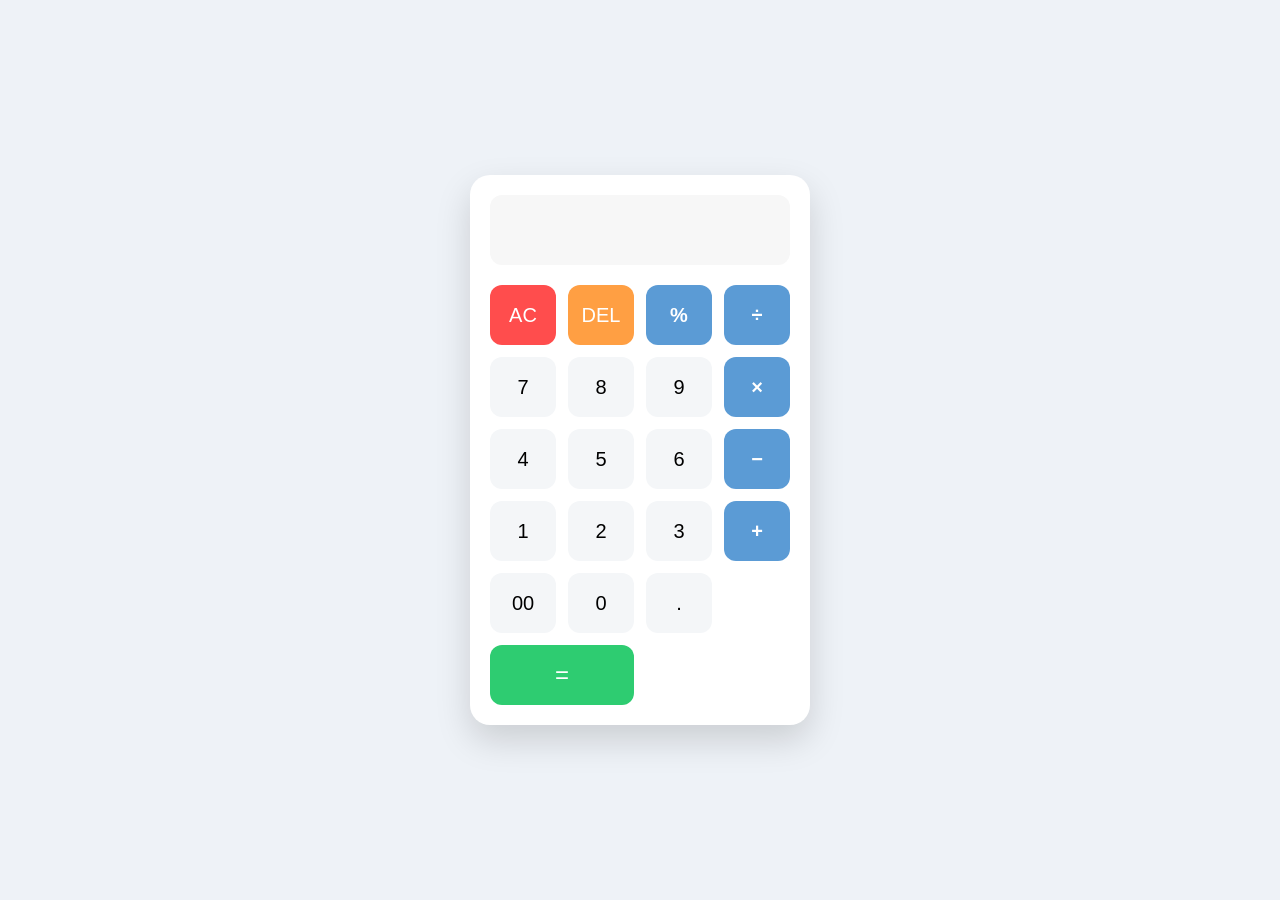
<file: guess the timer/cal.html>
<!DOCTYPE html>
<html lang="en">
<head>
<meta charset="UTF-8">
<meta name="viewport" content="width=device-width, initial-scale=1.0">
<title>Modern Calculator</title>

<style>

*{
    margin:0;
    padding:0;
    box-sizing:border-box;
    font-family:'Segoe UI',sans-serif;
}

body{

    height:100vh;
    display:flex;
    justify-content:center;
    align-items:center;
    background:#eef2f7;

}

.calculator{

    width:340px;
    background:#fff;
    padding:20px;
    border-radius:20px;
    box-shadow:0 15px 35px rgba(0,0,0,.15);

}

.display{

    width:100%;
    height:70px;

    border:none;
    outline:none;

    background:#f7f7f7;

    border-radius:12px;

    padding:15px;

    text-align:right;

    font-size:32px;

    margin-bottom:20px;

    color:#333;

}

.buttons{

    display:grid;

    grid-template-columns:repeat(4,1fr);

    gap:12px;

}

button{

    height:60px;

    border:none;

    border-radius:12px;

    cursor:pointer;

    font-size:20px;

    transition:.2s;

}

button:hover{

    transform:scale(.97);

}

button:active{

    transform:scale(.92);

}

.number{

    background:#f4f6f8;

}

.operator{

    background:#5B9BD5;

    color:white;

    font-weight:bold;

}

.clear{

    background:#ff4d4d;

    color:white;

}

.delete{

    background:#ff9f43;

    color:white;

}

.equal{

    grid-column:span 2;

    background:#2ecc71;

    color:white;

    font-size:24px;

}

</style>

</head>

<body>

<div class="calculator">

<input
id="display"
class="display"
type="text"
readonly>

<div class="buttons">

<button class="clear" onclick="clearDisplay()">AC</button>

<button class="delete" onclick="deleteLast()">DEL</button>

<button class="operator" onclick="appendOperator('%')">%</button>

<button class="operator" onclick="appendOperator('/')">÷</button>


<button class="number" onclick="appendNumber('7')">7</button>
<button class="number" onclick="appendNumber('8')">8</button>
<button class="number" onclick="appendNumber('9')">9</button>
<button class="operator" onclick="appendOperator('*')">×</button>


<button class="number" onclick="appendNumber('4')">4</button>
<button class="number" onclick="appendNumber('5')">5</button>
<button class="number" onclick="appendNumber('6')">6</button>
<button class="operator" onclick="appendOperator('-')">−</button>


<button class="number" onclick="appendNumber('1')">1</button>
<button class="number" onclick="appendNumber('2')">2</button>
<button class="number" onclick="appendNumber('3')">3</button>
<button class="operator" onclick="appendOperator('+')">+</button>


<button class="number" onclick="appendNumber('00')">00</button>
<button class="number" onclick="appendNumber('0')">0</button>
<button class="number" onclick="appendDecimal()">.</button>

<button class="equal" onclick="calculate()">=</button>

</div>

</div>

<script>

const display=document.getElementById("display");

function appendNumber(num){

    if(display.value==="Error"){

        display.value="";

    }

    display.value+=num;

}

function appendDecimal(){

    let current=

    display.value.split(/[+\-*/%]/).pop();

    if(current.includes(".")) return;

    if(display.value==="" || /[+\-*/%]$/.test(display.value)){

        display.value+="0.";

    }

    else{

        display.value+=".";

    }

}

function appendOperator(op){

    if(display.value==="") return;

    let last=display.value.slice(-1);

    if(["+","-","*","/","%","."].includes(last)){

        display.value=

        display.value.slice(0,-1)+op;

    }

    else{

        display.value+=op;

    }

}

function clearDisplay(){

    display.value="";

}

function deleteLast(){

    display.value=

    display.value.slice(0,-1);

}

function calculate(){

    if(display.value==="") return;

    try{

        let result=eval(display.value);

        if(result===Infinity || isNaN(result)){

            display.value="Error";

        }

        else{

            display.value=result;

        }

    }

    catch{

        display.value="Error";

    }

}

document.addEventListener("keydown",function(e){

    if(!isNaN(e.key)){

        appendNumber(e.key);

    }

    else if(["+","-","*","/","%"].includes(e.key)){

        appendOperator(e.key);

    }

    else if(e.key==="."){

        appendDecimal();

    }

    else if(e.key==="Enter"){

        calculate();

    }

    else if(e.key==="Backspace"){

        deleteLast();

    }

    else if(e.key==="Escape"){

        clearDisplay();

    }

});

</script>

</body>
</html>
</file>
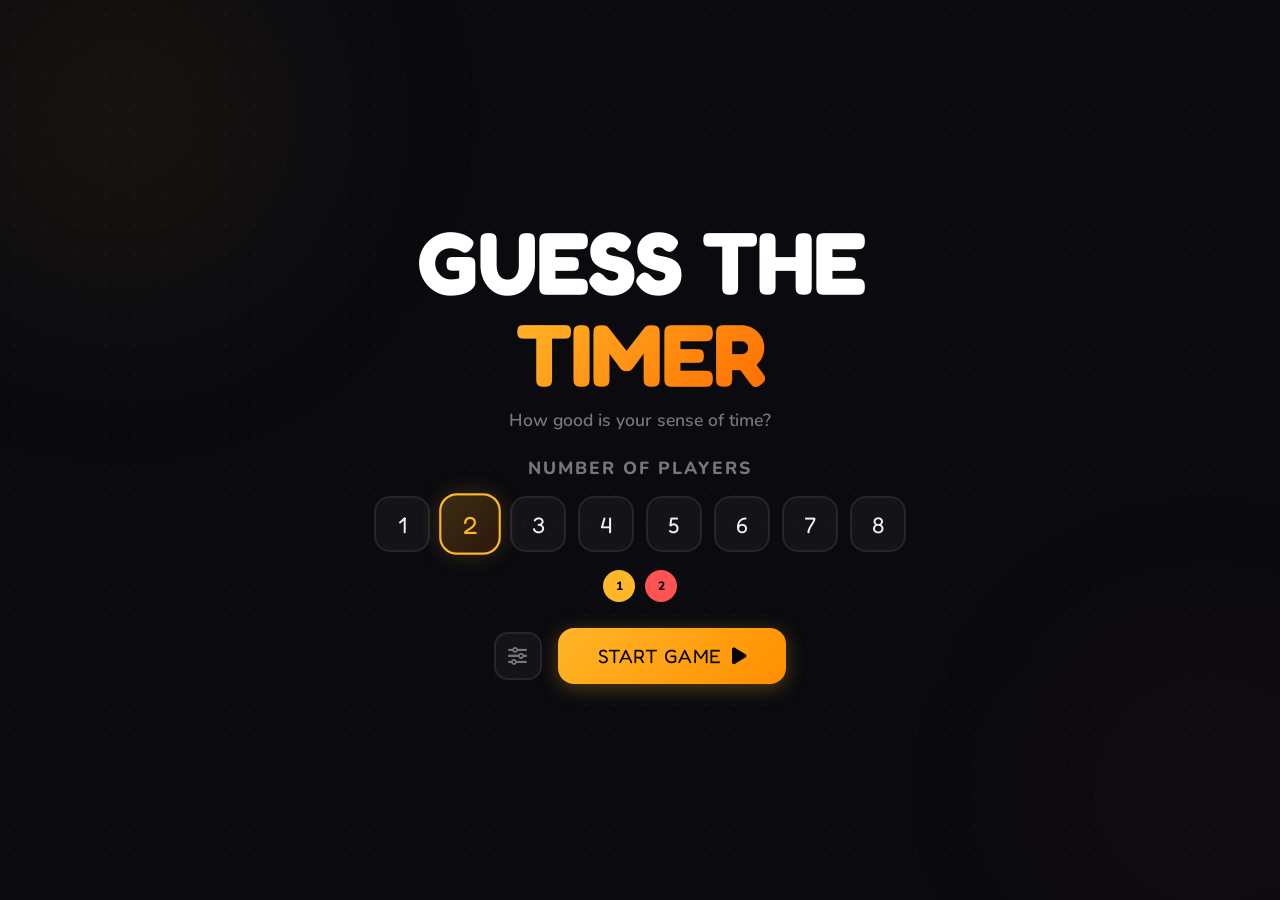
<file: guess the timer/guess the timer by GUI.html>
<!DOCTYPE html>
<html lang="en">
<head>
<meta charset="UTF-8">
<meta name="viewport" content="width=device-width, initial-scale=1.0, user-scalable=no">
<title>GUESS THE TIMER</title>
<link href="https://fonts.googleapis.com/css2?family=Fredoka+One&family=Nunito:wght@400;600;700;800;900&display=swap" rel="stylesheet">
<link rel="stylesheet" href="https://cdnjs.cloudflare.com/ajax/libs/font-awesome/6.5.0/css/all.min.css">
<style>
  :root {
    --bg: #0a0a0f;
    --card: rgba(255,255,255,0.04);
    --card-border: rgba(255,255,255,0.08);
    --accent: #FFB627;
    --accent-dark: #CC8F00;
    --win: #00E676;
    --lose: #FF5252;
    --text: #F0F0F0;
    --muted: #777;
  }
  *, *::before, *::after { box-sizing: border-box; margin: 0; padding: 0; }
  body {
    font-family: 'Nunito', sans-serif;
    background: var(--bg);
    color: var(--text);
    min-height: 100dvh;
    overflow: hidden;
    position: relative;
  }
  /* Animated background blobs */
  body::before, body::after {
    content: '';
    position: fixed;
    border-radius: 50%;
    filter: blur(100px);
    z-index: 0;
    pointer-events: none;
  }
  body::before {
    width: 500px; height: 500px;
    top: -15%; left: -10%;
    background: radial-gradient(circle, rgba(255,182,39,0.1), transparent 70%);
    animation: blobA 18s ease-in-out infinite alternate;
  }
  body::after {
    width: 400px; height: 400px;
    bottom: -10%; right: -10%;
    background: radial-gradient(circle, rgba(255,82,82,0.08), transparent 70%);
    animation: blobB 22s ease-in-out infinite alternate;
  }
  @keyframes blobA { to { transform: translate(80px, 60px) scale(1.2); } }
  @keyframes blobB { to { transform: translate(-60px, -80px) scale(0.9); } }

  /* Dot grid overlay */
  .dot-grid {
    position: fixed; inset: 0; z-index: 0; pointer-events: none;
    background-image: radial-gradient(rgba(255,255,255,0.03) 1px, transparent 1px);
    background-size: 30px 30px;
  }

  /* Win animation canvas */
  #winCanvas {
    position: fixed; inset: 0; z-index: 100; pointer-events: none;
    opacity: 0; transition: opacity 0.3s;
  }
  #winCanvas.active { opacity: 1; }

  /* Screen system */
  #app {
    position: relative; z-index: 1;
    width: 100%; height: 100dvh;
    overflow: hidden;
  }
  .screen {
    position: absolute; inset: 0;
    display: flex; flex-direction: column;
    align-items: center; justify-content: center;
    padding: 24px;
    opacity: 0; pointer-events: none;
    transform: scale(0.96);
    transition: opacity 0.45s ease, transform 0.45s ease;
    gap: 24px;
  }
  .screen.active {
    opacity: 1; pointer-events: auto; transform: scale(1);
  }

  /* Title */
  .game-title {
    font-family: 'Fredoka One', cursive;
    font-size: clamp(2.8rem, 9vw, 5.5rem);
    text-align: center;
    line-height: 1.05;
    color: #fff;
    letter-spacing: -1px;
  }
  .game-title .hl {
    background: linear-gradient(135deg, #FFB627 0%, #FF6D00 100%);
    -webkit-background-clip: text; -webkit-text-fill-color: transparent;
    background-clip: text;
    display: inline-block;
  }
  .subtitle {
    color: var(--muted); font-size: 1.1rem; font-weight: 600;
    margin-top: 8px; text-align: center;
  }

  /* Player count selector */
  .select-label {
    font-weight: 800; font-size: 1.1rem; color: var(--muted);
    text-transform: uppercase; letter-spacing: 2px; text-align: center;
  }
  .count-btns {
    display: flex; gap: 12px; flex-wrap: wrap; justify-content: center;
  }
  .count-btn {
    width: 56px; height: 56px; border-radius: 16px;
    border: 2px solid var(--card-border);
    background: var(--card);
    color: var(--text); font-family: 'Fredoka One', cursive;
    font-size: 1.4rem; cursor: pointer;
    transition: all 0.25s ease;
    display: flex; align-items: center; justify-content: center;
  }
  .count-btn:hover { border-color: var(--accent); background: rgba(255,182,39,0.08); }
  .count-btn.selected {
    border-color: var(--accent);
    background: linear-gradient(135deg, rgba(255,182,39,0.2), rgba(255,109,0,0.15));
    color: var(--accent); transform: scale(1.1);
    box-shadow: 0 0 20px rgba(255,182,39,0.2);
  }

  /* Player preview dots */
  .player-dots {
    display: flex; gap: 10px; justify-content: center;
    min-height: 36px; align-items: center;
  }
  .player-dot {
    width: 32px; height: 32px; border-radius: 50%;
    display: flex; align-items: center; justify-content: center;
    font-weight: 800; font-size: 0.75rem; color: #000;
    animation: dotPop 0.3s ease backwards;
  }
  @keyframes dotPop { from { transform: scale(0); } }

  /* Buttons */
  .primary-btn {
    font-family: 'Fredoka One', cursive;
    font-size: 1.2rem; padding: 16px 40px;
    border: none; border-radius: 16px; cursor: pointer;
    background: linear-gradient(135deg, #FFB627, #FF8F00);
    color: #000; letter-spacing: 0.5px;
    transition: all 0.2s ease;
    box-shadow: 0 4px 20px rgba(255,182,39,0.3);
    display: flex; align-items: center; gap: 10px;
  }
  .primary-btn:hover { transform: translateY(-2px); box-shadow: 0 6px 28px rgba(255,182,39,0.45); }
  .primary-btn:active { transform: translateY(0); }

  .icon-btn {
    width: 48px; height: 48px; border-radius: 14px;
    border: 2px solid var(--card-border);
    background: var(--card); color: var(--muted);
    cursor: pointer; font-size: 1.2rem;
    display: flex; align-items: center; justify-content: center;
    transition: all 0.2s ease;
  }
  .icon-btn:hover { border-color: var(--accent); color: var(--accent); }

  .welcome-actions {
    display: flex; align-items: center; gap: 16px;
  }

  /* Countdown */
  .countdown-player-name {
    font-family: 'Fredoka One', cursive;
    font-size: clamp(1.4rem, 5vw, 2.2rem);
    text-align: center;
  }
  .countdown-number {
    font-family: 'Fredoka One', cursive;
    font-size: clamp(6rem, 25vw, 14rem);
    color: var(--accent);
    animation: countPulse 0.5s ease;
    line-height: 1;
  }
  @keyframes countPulse {
    0% { transform: scale(1.5); opacity: 0; }
    60% { transform: scale(0.95); }
    100% { transform: scale(1); opacity: 1; }
  }

  /* Timer ring */
  .timer-wrap {
    position: relative;
    width: clamp(200px, 55vw, 340px);
    height: clamp(200px, 55vw, 340px);
  }
  .timer-ring {
    width: 100%; height: 100%;
    border-radius: 50%;
    border: 4px solid rgba(255,255,255,0.08);
    position: relative;
    display: flex; align-items: center; justify-content: center;
    transition: border-color 0.3s;
  }
  .timer-ring.running {
    border-color: rgba(255,182,39,0.3);
  }
  .timer-ring.stopped {
    border-color: rgba(255,82,82,0.4);
  }
  .timer-sweep {
    position: absolute; inset: -6px;
    border-radius: 50%;
    background: conic-gradient(from 0deg, transparent 0%, var(--player-color, var(--accent)) 8%, transparent 16%);
    opacity: 0; transition: opacity 0.3s;
    animation: sweepRotate 1.5s linear infinite;
  }
  .timer-ring.running .timer-sweep { opacity: 0.7; }
  .timer-ring.stopped .timer-sweep { opacity: 0; animation-play-state: paused; }
  @keyframes sweepRotate { to { transform: rotate(360deg); } }

  .timer-pulse-ring {
    position: absolute; inset: 0;
    border-radius: 50%;
    border: 3px solid var(--player-color, var(--accent));
    opacity: 0; transform: scale(1);
    pointer-events: none;
  }
  .timer-pulse-ring.ping {
    animation: pulseRing 0.4s ease-out forwards;
  }
  @keyframes pulseRing {
    to { transform: scale(1.3); opacity: 0; }
  }

  .timer-inner {
    width: 60%; height: 60%;
    border-radius: 50%;
    background: radial-gradient(circle, var(--player-color, var(--accent)), transparent);
    opacity: 0.15;
    transition: opacity 0.15s;
  }
  .timer-ring.running .timer-inner { opacity: 0.5; }
  .timer-ring.stopped .timer-inner { opacity: 0.05; }

  /* Guess screen */
  .guess-title {
    font-family: 'Fredoka One', cursive;
    font-size: clamp(1.5rem, 5vw, 2.2rem);
    text-align: center;
  }
  .guess-display-wrap {
    display: flex; flex-direction: column; align-items: center; gap: 4px;
  }
  .guess-value {
    font-family: 'Fredoka One', cursive;
    font-size: clamp(4rem, 15vw, 8rem);
    color: var(--accent);
    line-height: 1;
    min-width: 200px;
    text-align: center;
    transition: color 0.2s;
  }
  .guess-unit {
    font-weight: 700; font-size: 1rem; color: var(--muted);
    text-transform: uppercase; letter-spacing: 3px;
  }
  .guess-controls {
    display: flex; gap: 10px; flex-wrap: wrap; justify-content: center;
  }
  .guess-btn {
    font-family: 'Fredoka One', cursive;
    font-size: 1rem; padding: 12px 20px;
    border: 2px solid var(--card-border);
    border-radius: 12px; background: var(--card);
    color: var(--text); cursor: pointer;
    transition: all 0.15s ease;
    min-width: 70px;
  }
  .guess-btn:hover { border-color: var(--accent); color: var(--accent); }
  .guess-btn:active { transform: scale(0.95); }
  .guess-btn.big {
    font-size: 1.15rem; padding: 14px 24px;
    min-width: 80px;
  }

  /* Result screen */
  .result-icon {
    width: 100px; height: 100px; border-radius: 50%;
    display: flex; align-items: center; justify-content: center;
    font-size: 2.8rem; margin-bottom: 8px;
    animation: resultPop 0.5s cubic-bezier(0.175, 0.885, 0.32, 1.275);
  }
  @keyframes resultPop { from { transform: scale(0) rotate(-20deg); } }
  .result-icon.win { background: rgba(0,230,118,0.15); color: var(--win); }
  .result-icon.lose { background: rgba(255,82,82,0.15); color: var(--lose); }
  .result-title {
    font-family: 'Fredoka One', cursive;
    font-size: clamp(2rem, 8vw, 3.5rem);
    animation: resultPop 0.5s cubic-bezier(0.175, 0.885, 0.32, 1.275) 0.1s backwards;
  }
  .result-title.win { color: var(--win); }
  .result-title.lose { color: var(--lose); }
  .result-details {
    text-align: center; font-size: 1.1rem; color: var(--muted);
    line-height: 1.8;
    animation: resultPop 0.5s ease 0.2s backwards;
  }
  .result-details strong {
    color: var(--text); font-size: 1.3rem;
    font-family: 'Fredoka One', cursive;
  }
  .result-reveal {
    font-family: 'Fredoka One', cursive;
    font-size: clamp(3rem, 12vw, 6rem);
    color: var(--text); line-height: 1;
    margin: 8px 0;
    animation: resultPop 0.5s ease 0.15s backwards;
  }
  .result-reveal .unit { font-size: 0.3em; color: var(--muted); vertical-align: middle; margin-left: 4px; }
  .result-diff {
    font-weight: 700; font-size: 1rem;
    padding: 6px 16px; border-radius: 8px;
    display: inline-block; margin-top: 4px;
    animation: resultPop 0.5s ease 0.25s backwards;
  }
  .result-diff.close { background: rgba(255,182,39,0.15); color: var(--accent); }
  .result-diff.far { background: rgba(255,82,82,0.1); color: var(--lose); }

  /* Final results */
  .final-title {
    font-family: 'Fredoka One', cursive;
    font-size: clamp(2rem, 7vw, 3.5rem);
    background: linear-gradient(135deg, #FFB627, #FF6D00);
    -webkit-background-clip: text; -webkit-text-fill-color: transparent;
    background-clip: text;
  }
  .final-list {
    display: flex; flex-direction: column; gap: 10px;
    width: 100%; max-width: 400px;
  }
  .final-row {
    display: flex; align-items: center; gap: 14px;
    padding: 14px 18px; border-radius: 14px;
    background: var(--card); border: 1px solid var(--card-border);
    animation: slideUp 0.4s ease backwards;
  }
  .final-row.winner {
    border-color: rgba(0,230,118,0.3);
    background: rgba(0,230,118,0.06);
  }
  @keyframes slideUp { from { transform: translateY(20px); opacity: 0; } }
  .final-dot {
    width: 40px; height: 40px; border-radius: 50%;
    display: flex; align-items: center; justify-content: center;
    font-weight: 800; font-size: 0.85rem; color: #000; flex-shrink: 0;
  }
  .final-name { flex: 1; font-weight: 700; font-size: 1.05rem; }
  .final-badge {
    font-family: 'Fredoka One', cursive;
    font-size: 0.85rem; padding: 4px 14px; border-radius: 8px;
  }
  .final-badge.win { background: rgba(0,230,118,0.15); color: var(--win); }
  .final-badge.lose { background: rgba(255,82,82,0.1); color: var(--lose); }
  .final-time { font-size: 0.85rem; color: var(--muted); }

  /* Modal */
  .modal-overlay {
    position: fixed; inset: 0; z-index: 50;
    background: rgba(0,0,0,0.7); backdrop-filter: blur(8px);
    display: flex; align-items: center; justify-content: center;
    padding: 20px;
    opacity: 0; pointer-events: none;
    transition: opacity 0.3s ease;
  }
  .modal-overlay.open { opacity: 1; pointer-events: auto; }
  .modal-card {
    background: #16161e; border: 1px solid var(--card-border);
    border-radius: 20px; padding: 28px;
    width: 100%; max-width: 460px;
    transform: translateY(20px); transition: transform 0.3s ease;
  }
  .modal-overlay.open .modal-card { transform: translateY(0); }
  .modal-header {
    display: flex; align-items: center; justify-content: space-between;
    margin-bottom: 20px;
  }
  .modal-header h3 {
    font-family: 'Fredoka One', cursive; font-size: 1.3rem;
  }
  .sound-row {
    display: flex; align-items: center; gap: 12px;
    padding: 12px 0; border-bottom: 1px solid var(--card-border);
  }
  .sound-row:last-child { border-bottom: none; }
  .sound-icon {
    width: 38px; height: 38px; border-radius: 10px;
    display: flex; align-items: center; justify-content: center;
    font-size: 0.9rem; flex-shrink: 0;
  }
  .sound-icon.tick { background: rgba(255,182,39,0.15); color: var(--accent); }
  .sound-icon.stop { background: rgba(255,109,0,0.15); color: #FF6D00; }
  .sound-icon.win { background: rgba(0,230,118,0.15); color: var(--win); }
  .sound-icon.lose { background: rgba(255,82,82,0.15); color: var(--lose); }
  .sound-info { flex: 1; }
  .sound-info .name { font-weight: 700; font-size: 0.95rem; }
  .sound-info .status { font-size: 0.8rem; color: var(--muted); }
  .sound-info .status.custom { color: var(--win); }
  .sound-btns { display: flex; gap: 6px; }
  .snd-btn {
    width: 34px; height: 34px; border-radius: 8px;
    border: 1px solid var(--card-border); background: var(--card);
    color: var(--muted); cursor: pointer; font-size: 0.8rem;
    display: flex; align-items: center; justify-content: center;
    transition: all 0.15s;
  }
  .snd-btn:hover { border-color: var(--accent); color: var(--accent); }
  .snd-btn.has-custom { border-color: var(--win); color: var(--win); }
  .snd-file { display: none; }

  /* Utility */
  .mt-8 { margin-top: 8px; }
  .text-center { text-align: center; }

  /* Reduced motion */
  @media (prefers-reduced-motion: reduce) {
    *, *::before, *::after {
      animation-duration: 0.01ms !important;
      transition-duration: 0.01ms !important;
    }
  }

  /* Mobile tweaks */
  @media (max-width: 480px) {
    .guess-btn { padding: 10px 14px; min-width: 60px; font-size: 0.9rem; }
    .guess-btn.big { padding: 12px 18px; min-width: 70px; }
    .primary-btn { padding: 14px 28px; font-size: 1.05rem; }
    .sound-row { flex-wrap: wrap; }
  }
</style>
</head>
<body>

<div class="dot-grid"></div>
<canvas id="winCanvas"></canvas>

<div id="app">
  <!-- WELCOME -->
  <section id="screen-welcome" class="screen active">
    <div>
      <h1 class="game-title">GUESS THE<br><span class="hl">TIMER</span></h1>
      <p class="subtitle">How good is your sense of time?</p>
    </div>
    <div style="display:flex;flex-direction:column;align-items:center;gap:16px;">
      <p class="select-label">Number of Players</p>
      <div class="count-btns" id="countBtns"></div>
      <div class="player-dots" id="playerDots"></div>
    </div>
    <div class="welcome-actions">
      <button class="icon-btn" id="settingsBtn" aria-label="Sound Settings"><i class="fas fa-sliders-h"></i></button>
      <button class="primary-btn" id="startBtn">START GAME <i class="fas fa-play"></i></button>
    </div>
  </section>

  <!-- COUNTDOWN -->
  <section id="screen-countdown" class="screen">
    <div class="countdown-player-name" id="cdPlayerName"></div>
    <div class="countdown-number" id="cdNumber">3</div>
  </section>

  <!-- TIMER -->
  <section id="screen-timer" class="screen">
    <div class="timer-wrap">
      <div class="timer-ring" id="timerRing">
        <div class="timer-sweep"></div>
        <div class="timer-pulse-ring" id="pulseRing1"></div>
        <div class="timer-pulse-ring" id="pulseRing2"></div>
        <div class="timer-inner"></div>
      </div>
    </div>
  </section>

  <!-- GUESS -->
  <section id="screen-guess" class="screen">
    <h2 class="guess-title">What was the time?</h2>
    <div class="guess-display-wrap">
      <div class="guess-value" id="guessValue">5.0</div>
      <div class="guess-unit">seconds</div>
    </div>
    <div class="guess-controls">
      <button class="guess-btn big" data-delta="-1">-1.0</button>
      <button class="guess-btn" data-delta="-0.1">-0.1</button>
      <button class="guess-btn" data-delta="0.1">+0.1</button>
      <button class="guess-btn big" data-delta="1">+1.0</button>
    </div>
    <button class="primary-btn" id="submitGuessBtn">SUBMIT GUESS <i class="fas fa-check"></i></button>
  </section>

  <!-- RESULT -->
  <section id="screen-result" class="screen">
    <div id="resultContent" style="display:flex;flex-direction:column;align-items:center;gap:12px;"></div>
  </section>

  <!-- FINAL -->
  <section id="screen-final" class="screen">
    <h2 class="final-title">FINAL RESULTS</h2>
    <div class="final-list" id="finalList"></div>
    <button class="primary-btn" id="playAgainBtn">PLAY AGAIN <i class="fas fa-redo"></i></button>
  </section>
</div>

<!-- SETTINGS MODAL -->
<div class="modal-overlay" id="settingsModal">
  <div class="modal-card">
    <div class="modal-header">
      <h3>Sound Settings</h3>
      <button class="icon-btn" id="closeSettingsBtn" aria-label="Close"><i class="fas fa-times"></i></button>
    </div>
    <div id="soundRows"></div>
  </div>
</div>

<script>
/* ========== CONSTANTS ========== */
const PLAYER_COLORS = ['#FFB627','#FF5252','#00E676','#40C4FF','#E040FB','#FF6D00','#00BCD4','#C6FF00'];
const TOLERANCE = 0.5; // seconds
const MIN_TIME = 0.5;
const MAX_TIME = 9.5;
const SOUND_DEFS = [
  { key:'tick', label:'Tick Sound', icon:'fa-bell', cls:'tick' },
  { key:'stop', label:'Stop Sound', icon:'fa-stop', cls:'stop' },
  { key:'win',  label:'Winner Sound', icon:'fa-trophy', cls:'win' },
  { key:'lose', label:'Loser Sound', icon:'fa-times-circle', cls:'lose' },
];

/* ========== STATE ========== */
let state = {
  playerCount: 2,
  currentPlayer: 0,
  players: [],       // { name, color, result: null|'win'|'lose', guess: 0, actual: 0, diff: 0 }
  targetTime: 0,
  guessValue: 5.0,
  timerRunning: false,
};

/* ========== AUDIO ========== */
let audioCtx = null;
let customBuffers = { tick: null, stop: null, win: null, lose: null };

function ensureAudio() {
  if (!audioCtx) audioCtx = new (window.AudioContext || window.webkitAudioContext)();
  if (audioCtx.state === 'suspended') audioCtx.resume();
}

function playBuffer(buf) {
  if (!buf || !audioCtx) return;
  const src = audioCtx.createBufferSource();
  src.buffer = buf;
  src.connect(audioCtx.destination);
  src.start();
}

/* Default generated sounds */
function playDefaultTick() {
  if (customBuffers.tick) { playBuffer(customBuffers.tick); return; }
  ensureAudio();
  const t = audioCtx.currentTime;
  const osc = audioCtx.createOscillator();
  const g = audioCtx.createGain();
  osc.connect(g); g.connect(audioCtx.destination);
  osc.type = 'sine'; osc.frequency.value = 880;
  g.gain.setValueAtTime(0.18, t);
  g.gain.exponentialRampToValueAtTime(0.001, t + 0.06);
  osc.start(t); osc.stop(t + 0.06);
}

function playDefaultStop() {
  if (customBuffers.stop) { playBuffer(customBuffers.stop); return; }
  ensureAudio();
  const t = audioCtx.currentTime;
  const osc = audioCtx.createOscillator();
  const g = audioCtx.createGain();
  osc.connect(g); g.connect(audioCtx.destination);
  osc.type = 'triangle'; osc.frequency.value = 300;
  osc.frequency.linearRampToValueAtTime(150, t + 0.3);
  g.gain.setValueAtTime(0.25, t);
  g.gain.exponentialRampToValueAtTime(0.001, t + 0.35);
  osc.start(t); osc.stop(t + 0.35);
}

function playDefaultWin() {
  if (customBuffers.win) { playBuffer(customBuffers.win); return; }
  ensureAudio();
  const t = audioCtx.currentTime;
  [523.25, 659.25, 783.99, 1046.5].forEach((f, i) => {
    const osc = audioCtx.createOscillator();
    const g = audioCtx.createGain();
    osc.connect(g); g.connect(audioCtx.destination);
    osc.type = 'sine'; osc.frequency.value = f;
    const start = t + i * 0.12;
    g.gain.setValueAtTime(0.2, start);
    g.gain.exponentialRampToValueAtTime(0.001, start + 0.3);
    osc.start(start); osc.stop(start + 0.3);
  });
}

function playDefaultLose() {
  if (customBuffers.lose) { playBuffer(customBuffers.lose); return; }
  ensureAudio();
  const t = audioCtx.currentTime;
  [400, 350, 280, 200].forEach((f, i) => {
    const osc = audioCtx.createOscillator();
    const g = audioCtx.createGain();
    osc.connect(g); g.connect(audioCtx.destination);
    osc.type = 'sawtooth'; osc.frequency.value = f;
    const start = t + i * 0.18;
    g.gain.setValueAtTime(0.1, start);
    g.gain.exponentialRampToValueAtTime(0.001, start + 0.25);
    osc.start(start); osc.stop(start + 0.25);
  });
}

function playSound(key) {
  const map = { tick: playDefaultTick, stop: playDefaultStop, win: playDefaultWin, lose: playDefaultLose };
  if (map[key]) map[key]();
}

/* ========== SCREEN MANAGEMENT ========== */
function showScreen(id) {
  document.querySelectorAll('.screen').forEach(s => s.classList.remove('active'));
  setTimeout(() => {
    document.getElementById('screen-' + id).classList.add('active');
  }, 50);
}

/* ========== WELCOME SCREEN ========== */
function buildWelcome() {
  const btnsEl = document.getElementById('countBtns');
  btnsEl.innerHTML = '';
  for (let i = 1; i <= 8; i++) {
    const btn = document.createElement('button');
    btn.className = 'count-btn' + (i === state.playerCount ? ' selected' : '');
    btn.textContent = i;
    btn.setAttribute('aria-label', i + ' players');
    btn.addEventListener('click', () => {
      state.playerCount = i;
      buildWelcome();
    });
    btnsEl.appendChild(btn);
  }
  const dotsEl = document.getElementById('playerDots');
  dotsEl.innerHTML = '';
  for (let i = 0; i < state.playerCount; i++) {
    const dot = document.createElement('div');
    dot.className = 'player-dot';
    dot.style.background = PLAYER_COLORS[i];
    dot.style.animationDelay = (i * 0.05) + 's';
    dot.textContent = i + 1;
    dotsEl.appendChild(dot);
  }
}

/* ========== GAME FLOW ========== */
function startGame() {
  ensureAudio();
  state.players = [];
  for (let i = 0; i < state.playerCount; i++) {
    state.players.push({
      name: 'Player ' + (i + 1),
      color: PLAYER_COLORS[i],
      result: null, guess: 0, actual: 0, diff: 0
    });
  }
  state.currentPlayer = 0;
  startRound();
}

function startRound() {
  const p = state.players[state.currentPlayer];
  // Set player color on timer ring
  document.getElementById('timerRing').style.setProperty('--player-color', p.color);
  // Show countdown
  document.getElementById('cdPlayerName').innerHTML =
    `<span style="color:${p.color}">${p.name}</span>'s Turn`;
  document.getElementById('cdNumber').textContent = '3';
  showScreen('countdown');
  let count = 3;
  const cdInterval = setInterval(() => {
    count--;
    if (count > 0) {
      const el = document.getElementById('cdNumber');
      el.textContent = count;
      el.style.animation = 'none';
      void el.offsetWidth; // reflow
      el.style.animation = 'countPulse 0.5s ease';
    } else {
      clearInterval(cdInterval);
      runTimer();
    }
  }, 800);
}

/* ========== TIMER ========== */
let tickTimeout = null;
let timerStopTimeout = null;
let pulseToggle = 0;

function runTimer() {
  showScreen('timer');
  const ring = document.getElementById('timerRing');
  ring.classList.remove('stopped');
  // Small delay before starting
  setTimeout(() => {
    state.timerRunning = true;
    state.targetTime = Math.round((MIN_TIME + Math.random() * (MAX_TIME - MIN_TIME)) * 10) / 10;
    ring.classList.add('running');
    scheduleTick();
    timerStopTimeout = setTimeout(() => stopTimer(), state.targetTime * 1000);
  }, 400);
}

function scheduleTick() {
  if (!state.timerRunning) return;
  const interval = 300 + Math.random() * 400; // 0.3-0.7s random
  tickTimeout = setTimeout(() => {
    playSound('tick');
    triggerPulse();
    if (state.timerRunning) scheduleTick();
  }, interval);
}

function triggerPulse() {
  const ring1 = document.getElementById('pulseRing1');
  const ring2 = document.getElementById('pulseRing2');
  const el = pulseToggle === 0 ? ring1 : ring2;
  el.classList.remove('ping');
  void el.offsetWidth;
  el.classList.add('ping');
  pulseToggle = 1 - pulseToggle;
}

function stopTimer() {
  state.timerRunning = false;
  clearTimeout(tickTimeout);
  const ring = document.getElementById('timerRing');
  ring.classList.remove('running');
  ring.classList.add('stopped');
  playSound('stop');
  // Wait a beat, then show guess screen
  setTimeout(() => {
    state.guessValue = 5.0;
    updateGuessDisplay();
    showScreen('guess');
  }, 600);
}

/* ========== GUESS ========== */
function adjustGuess(delta) {
  state.guessValue = Math.round(Math.max(0, Math.min(10, state.guessValue + delta)) * 10) / 10;
  updateGuessDisplay();
}

function updateGuessDisplay() {
  document.getElementById('guessValue').textContent = state.guessValue.toFixed(1);
}

function submitGuess() {
  ensureAudio();
  const p = state.players[state.currentPlayer];
  p.guess = state.guessValue;
  p.actual = state.targetTime;
  p.diff = Math.abs(p.guess - p.actual);
  p.result = p.diff <= TOLERANCE ? 'win' : 'lose';
  showResult(p);
}

/* ========== RESULT ========== */
function showResult(p) {
  const container = document.getElementById('resultContent');
  const isWin = p.result === 'win';
  // Reveal the actual time with a counting animation
  container.innerHTML = `
    <div class="result-icon ${isWin ? 'win' : 'lose'}">
      <i class="fas ${isWin ? 'fa-check' : 'fa-times'}"></i>
    </div>
    <div class="result-title ${isWin ? 'win' : 'lose'}">
      ${isWin ? 'CORRECT!' : 'WRONG!'}
    </div>
    <div class="result-reveal" id="revealTime">0.0<span class="unit">s</span></div>
    <div class="result-details">
      ${isWin
        ? `<span style="color:${p.color}">${p.name}</span> guessed <strong>${p.guess.toFixed(1)}s</strong>`
        : `<span style="color:${p.color}">${p.name}</span> guessed <strong>${p.guess.toFixed(1)}s</strong>`
      }
      <br>
      ${!isWin ? `<span class="result-diff ${p.diff < 1.5 ? 'close' : 'far'}">Off by ${p.diff.toFixed(1)}s</span>` : ''}
    </div>
    <button class="primary-btn" id="nextBtn" style="margin-top:12px;">
      ${state.currentPlayer < state.players.length - 1 ? 'NEXT PLAYER' : 'SEE RESULTS'}
      <i class="fas fa-${state.currentPlayer < state.players.length - 1 ? 'arrow-right' : 'list-ol'}"></i>
    </button>
  `;
  showScreen('result');

  // Animate the time reveal
  revealTimeAnim(p.actual);

  // Play sound after a short delay
  setTimeout(() => playSound(isWin ? 'win' : 'lose'), 400);

  // Win animation
  if (isWin) {
    setTimeout(() => startWinAnimation(p.color), 300);
  }

  // Next button
  document.getElementById('nextBtn').addEventListener('click', () => {
    stopWinAnimation();
    state.currentPlayer++;
    if (state.currentPlayer < state.players.length) {
      startRound();
    } else {
      showFinalResults();
    }
  });
}

function revealTimeAnim(target) {
  const el = document.getElementById('revealTime');
  if (!el) return;
  const duration = 800;
  const steps = 25;
  const stepTime = duration / steps;
  let step = 0;
  const interval = setInterval(() => {
    step++;
    const val = Math.round((target / steps) * step * 10) / 10;
    el.innerHTML = val.toFixed(1) + '<span class="unit">s</span>';
    if (step >= steps) {
      clearInterval(interval);
      el.innerHTML = target.toFixed(1) + '<span class="unit">s</span>';
    }
  }, stepTime);
}

/* ========== WIN ANIMATION (LINES) ========== */
const winCanvas = document.getElementById('winCanvas');
const wCtx = winCanvas.getContext('2d');
let winLines = [];
let winParticles = [];
let winAnimId = null;

function resizeWinCanvas() {
  winCanvas.width = window.innerWidth;
  winCanvas.height = window.innerHeight;
}
window.addEventListener('resize', resizeWinCanvas);
resizeWinCanvas();

function hexToRgb(hex) {
  const r = parseInt(hex.slice(1,3),16);
  const g = parseInt(hex.slice(3,5),16);
  const b = parseInt(hex.slice(5,7),16);
  return {r,g,b};
}

function startWinAnimation(baseColor) {
  winCanvas.classList.add('active');
  winLines = [];
  winParticles = [];
  const cx = winCanvas.width / 2;
  const cy = winCanvas.height / 2;
  const rgb = hexToRgb(baseColor);
  const colorVariants = [
    baseColor,
    `rgba(${Math.min(255,rgb.r+80)},${Math.min(255,rgb.g+80)},${Math.min(255,rgb.b+80)},1)`,
    `rgba(${rgb.r},${rgb.g},${rgb.b},0.6)`,
    '#ffffff',
    `rgba(${Math.min(255,rgb.r+40)},${Math.min(255,rgb.g+40)},${Math.min(255,rgb.b+40)},0.8)`,
  ];

  // Create multiple waves of lines
  for (let wave = 0; wave < 5; wave++) {
    const lineCount = 18 + Math.floor(Math.random() * 12);
    for (let i = 0; i < lineCount; i++) {
      const angle = Math.random() * Math.PI * 2;
      const maxLen = 80 + Math.random() * (wave === 0 ? 250 : 350);
      winLines.push({
        cx, cy, angle,
        length: 0, maxLen,
        width: 1 + Math.random() * 4,
        speed: 6 + Math.random() * 12,
        color: colorVariants[Math.floor(Math.random() * colorVariants.length)],
        opacity: 0.7 + Math.random() * 0.3,
        delay: wave * 180,
        started: false,
        done: false,
        fadeStart: 0.7 + Math.random() * 0.2,
      });
    }
  }

  // Sparkle particles
  for (let i = 0; i < 60; i++) {
    const angle = Math.random() * Math.PI * 2;
    const dist = 50 + Math.random() * 300;
    winParticles.push({
      cx, cy,
      x: cx + Math.cos(angle) * dist,
      y: cy + Math.sin(angle) * dist,
      vx: (Math.random() - 0.5) * 2,
      vy: (Math.random() - 0.5) * 2 - 1,
      size: 1.5 + Math.random() * 3,
      color: colorVariants[Math.floor(Math.random() * colorVariants.length)],
      opacity: 0.5 + Math.random() * 0.5,
      life: 1,
      decay: 0.005 + Math.random() * 0.01,
      delay: Math.random() * 600,
    });
  }

  const startTime = performance.now();
  function animate(now) {
    const elapsed = now - startTime;
    wCtx.clearRect(0, 0, winCanvas.width, winCanvas.height);

    // Draw lines
    winLines.forEach(l => {
      if (elapsed < l.delay) return;
      if (!l.started) l.started = true;
      if (l.done) return;

      l.length = Math.min(l.length + l.speed, l.maxLen);
      const progress = l.length / l.maxLen;
      const alpha = progress > l.fadeStart
        ? l.opacity * (1 - (progress - l.fadeStart) / (1 - l.fadeStart))
        : l.opacity;

      if (alpha <= 0.01) { l.done = true; return; }

      const endX = l.cx + Math.cos(l.angle) * l.length;
      const endY = l.cy + Math.sin(l.angle) * l.length;

      wCtx.beginPath();
      wCtx.moveTo(l.cx, l.cy);
      wCtx.lineTo(endX, endY);
      wCtx.strokeStyle = l.color;
      wCtx.lineWidth = l.width;
      wCtx.globalAlpha = Math.max(0, alpha);
      wCtx.lineCap = 'round';
      wCtx.stroke();

      // Bright tip
      if (!l.done) {
        wCtx.beginPath();
        wCtx.arc(endX, endY, l.width * 1.2, 0, Math.PI * 2);
        wCtx.fillStyle = '#fff';
        wCtx.globalAlpha = Math.max(0, alpha * 0.8);
        wCtx.fill();
      }
    });

    // Draw particles
    wCtx.globalAlpha = 1;
    winParticles.forEach(p => {
      if (elapsed < p.delay) return;
      p.x += p.vx;
      p.y += p.vy;
      p.life -= p.decay;
      if (p.life <= 0) return;

      wCtx.beginPath();
      wCtx.arc(p.x, p.y, p.size * p.life, 0, Math.PI * 2);
      wCtx.fillStyle = p.color;
      wCtx.globalAlpha = Math.max(0, p.opacity * p.life);
      wCtx.fill();
    });

    wCtx.globalAlpha = 1;

    const allDone = winLines.every(l => l.done) && winParticles.every(p => p.life <= 0 || elapsed < p.delay);
    if (!allDone) {
      winAnimId = requestAnimationFrame(animate);
    } else {
      // Keep showing final frame for a moment then fade
      setTimeout(() => {
        winCanvas.classList.remove('active');
        wCtx.clearRect(0, 0, winCanvas.width, winCanvas.height);
      }, 800);
    }
  }
  winAnimId = requestAnimationFrame(animate);
}

function stopWinAnimation() {
  if (winAnimId) cancelAnimationFrame(winAnimId);
  winCanvas.classList.remove('active');
  wCtx.clearRect(0, 0, winCanvas.width, winCanvas.height);
}

/* ========== FINAL RESULTS ========== */
function showFinalResults() {
  const list = document.getElementById('finalList');
  list.innerHTML = '';
  // Sort: winners first, then by closest diff
  const sorted = [...state.players].sort((a, b) => {
    if (a.result === 'win' && b.result !== 'win') return -1;
    if (a.result !== 'win' && b.result === 'win') return 1;
    return a.diff - b.diff;
  });
  sorted.forEach((p, i) => {
    const row = document.createElement('div');
    row.className = 'final-row' + (p.result === 'win' ? ' winner' : '');
    row.style.animationDelay = (i * 0.08) + 's';
    row.innerHTML = `
      <div class="final-dot" style="background:${p.color}">${p.name.slice(-1)}</div>
      <div>
        <div class="final-name" style="color:${p.color}">${p.name}</div>
        <div class="final-time">Guessed ${p.guess.toFixed(1)}s / Actual ${p.actual.toFixed(1)}s</div>
      </div>
      <div class="final-badge ${p.result}">${p.result === 'win' ? 'WIN' : 'LOSE'}</div>
    `;
    list.appendChild(row);
  });

  // If any winner, play win sound
  const hasWinner = state.players.some(p => p.result === 'win');
  if (hasWinner) {
    setTimeout(() => {
      startWinAnimation('#FFB627');
      playSound('win');
    }, 400);
  }

  showScreen('final');
}

function resetGame() {
  stopWinAnimation();
  state.currentPlayer = 0;
  state.players = [];
  state.timerRunning = false;
  clearTimeout(tickTimeout);
  clearTimeout(timerStopTimeout);
  showScreen('welcome');
}

/* ========== SOUND SETTINGS ========== */
function buildSoundSettings() {
  const container = document.getElementById('soundRows');
  container.innerHTML = '';
  SOUND_DEFS.forEach(def => {
    const row = document.createElement('div');
    row.className = 'sound-row';
    const hasCustom = !!customBuffers[def.key];
    row.innerHTML = `
      <div class="sound-icon ${def.cls}"><i class="fas ${def.icon}"></i></div>
      <div class="sound-info">
        <div class="name">${def.label}</div>
        <div class="status ${hasCustom ? 'custom' : ''}" id="status-${def.key}">
          ${hasCustom ? 'Custom sound loaded' : 'Default sound'}
        </div>
      </div>
      <div class="sound-btns">
        <input type="file" accept="audio/*" class="snd-file" id="file-${def.key}">
        <button class="snd-btn ${hasCustom ? 'has-custom' : ''}" id="upload-${def.key}" title="Upload" aria-label="Upload ${def.label}">
          <i class="fas fa-upload"></i>
        </button>
        <button class="snd-btn" id="preview-${def.key}" title="Preview" aria-label="Preview ${def.label}">
          <i class="fas fa-play"></i>
        </button>
        ${hasCustom ? `<button class="snd-btn has-custom" id="remove-${def.key}" title="Remove custom" aria-label="Remove custom ${def.label}">
          <i class="fas fa-trash"></i>
        </button>` : ''}
      </div>
    `;
    container.appendChild(row);

    // Upload button triggers file input
    document.getElementById('upload-' + def.key).addEventListener('click', () => {
      document.getElementById('file-' + def.key).click();
    });

    // File input change
    document.getElementById('file-' + def.key).addEventListener('change', (e) => {
      const file = e.target.files[0];
      if (!file) return;
      ensureAudio();
      const reader = new FileReader();
      reader.onload = function(ev) {
        audioCtx.decodeAudioData(ev.target.result, (buf) => {
          customBuffers[def.key] = buf;
          buildSoundSettings(); // Rebuild to update UI
        }, () => {
          alert('Could not decode this audio file. Try another format.');
        });
      };
      reader.readAsArrayBuffer(file);
    });

    // Preview button
    document.getElementById('preview-' + def.key).addEventListener('click', () => {
      playSound(def.key);
    });

    // Remove button
    const removeBtn = document.getElementById('remove-' + def.key);
    if (removeBtn) {
      removeBtn.addEventListener('click', () => {
        customBuffers[def.key] = null;
        buildSoundSettings();
      });
    }
  });
}

/* ========== EVENT LISTENERS ========== */
document.getElementById('startBtn').addEventListener('click', startGame);
document.getElementById('playAgainBtn').addEventListener('click', resetGame);

document.getElementById('settingsBtn').addEventListener('click', () => {
  buildSoundSettings();
  document.getElementById('settingsModal').classList.add('open');
});
document.getElementById('closeSettingsBtn').addEventListener('click', () => {
  document.getElementById('settingsModal').classList.remove('open');
});
document.getElementById('settingsModal').addEventListener('click', (e) => {
  if (e.target === e.currentTarget) {
    document.getElementById('settingsModal').classList.remove('open');
  }
});

// Guess buttons
document.querySelectorAll('.guess-btn').forEach(btn => {
  btn.addEventListener('click', () => {
    const delta = parseFloat(btn.dataset.delta);
    adjustGuess(delta);
  });
});

document.getElementById('submitGuessBtn').addEventListener('click', submitGuess);

// Keyboard support for guess
document.addEventListener('keydown', (e) => {
  if (!document.getElementById('screen-guess').classList.contains('active')) return;
  if (e.key === 'ArrowUp' || e.key === 'ArrowRight') { e.preventDefault(); adjustGuess(0.1); }
  if (e.key === 'ArrowDown' || e.key === 'ArrowLeft') { e.preventDefault(); adjustGuess(-0.1); }
  if (e.key === 'Enter') { e.preventDefault(); submitGuess(); }
});

/* ========== INIT ========== */
buildWelcome();
</script>
</body>
</html>
</file>
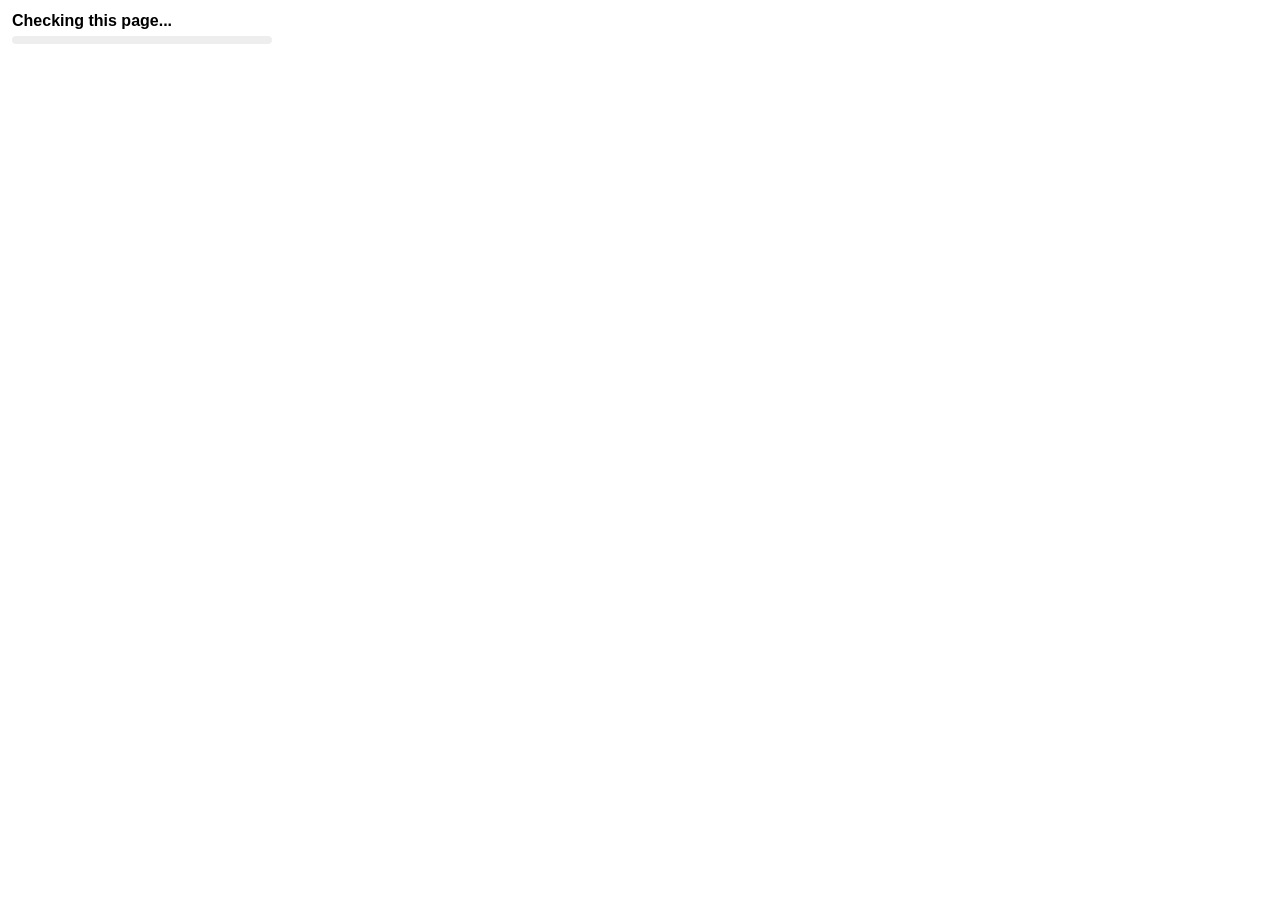
<file: phishing-detector/extension/popup/popup.html>
<!DOCTYPE html>
<html lang="en">
<head>
  <meta charset="UTF-8" />
  <title>Phishing Detector</title>
  <style>
    body {
      width: 260px;
      font-family: sans-serif;
      padding: 12px;
      margin: 0;
    }
    #verdict {
      font-size: 16px;
      font-weight: bold;
      margin-bottom: 6px;
    }
    #confidence-bar-track {
      background: #eee;
      border-radius: 4px;
      height: 8px;
      overflow: hidden;
      margin-bottom: 10px;
    }
    #confidence-bar-fill {
      height: 100%;
      width: 0%;
      background: #999;
    }
    #details {
      font-size: 12px;
      color: #555;
      white-space: pre-wrap;
    }
  </style>
</head>
<body>
  <div id="verdict">Checking this page...</div>
  <div id="confidence-bar-track">
    <div id="confidence-bar-fill"></div>
  </div>
  <div id="details"></div>
  <script src="popup.js"></script>
</body>
</html>
</file>
